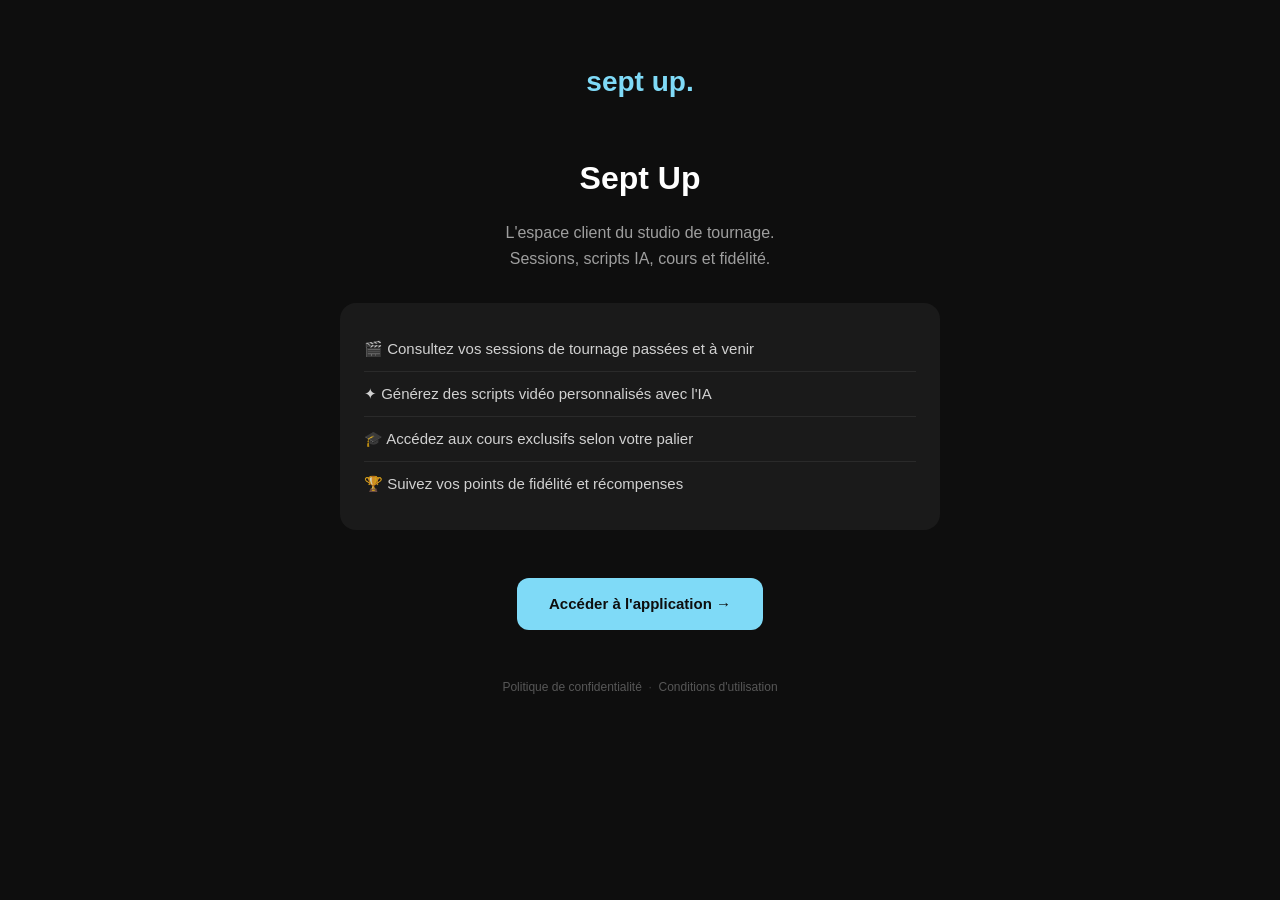
<file: landing.html>
<!DOCTYPE html>
<html lang="fr">
<head>
<meta charset="UTF-8">
<meta name="viewport" content="width=device-width, initial-scale=1.0">
<title>Sept Up — Espace client studio</title>
<meta name="application-name" content="Sept Up">
<meta property="og:title" content="Sept Up">
<meta property="og:site_name" content="Sept Up">
<meta name="description" content="Sept Up est l'espace client du studio de tournage. Gérez vos sessions, générez vos scripts et suivez votre fidélité.">
<style>
  body { background:#0e0e0e; color:#fff; font-family:-apple-system,BlinkMacSystemFont,'Segoe UI',sans-serif; max-width:600px; margin:0 auto; padding:60px 24px 80px; line-height:1.6; text-align:center; }
  .logo { font-size:28px; font-weight:700; color:#7FDAF7; margin-bottom:48px; display:block; }
  h1 { font-size:32px; font-weight:700; margin-bottom:16px; }
  p { font-size:16px; color:rgba(255,255,255,0.6); margin-bottom:12px; }
  .features { text-align:left; background:#1a1a1a; border-radius:16px; padding:24px; margin:32px 0; }
  .feature { display:flex; align-items:center; gap:12px; padding:10px 0; border-bottom:1px solid rgba(255,255,255,0.07); font-size:15px; color:rgba(255,255,255,0.8); }
  .feature:last-child { border-bottom:none; }
  .btn { display:inline-block; background:#7FDAF7; color:#0e0e0e; font-weight:700; font-size:15px; padding:14px 32px; border-radius:12px; text-decoration:none; margin-top:16px; }
  .links { margin-top:48px; font-size:12px; color:rgba(255,255,255,0.2); }
  .links a { color:rgba(255,255,255,0.3); text-decoration:none; }
</style>
</head>
<body>
<span class="logo">sept up.</span>
<h1>Sept Up</h1>
<p>L'espace client du studio de tournage.<br>Sessions, scripts IA, cours et fidélité.</p>

<div class="features">
  <div class="feature">🎬 Consultez vos sessions de tournage passées et à venir</div>
  <div class="feature">✦ Générez des scripts vidéo personnalisés avec l'IA</div>
  <div class="feature">🎓 Accédez aux cours exclusifs selon votre palier</div>
  <div class="feature">🏆 Suivez vos points de fidélité et récompenses</div>
</div>

<a href="/" class="btn">Accéder à l'application →</a>

<div class="links">
  <a href="/privacy.html">Politique de confidentialité</a>
  &nbsp;·&nbsp;
  <a href="/terms.html">Conditions d'utilisation</a>
</div>
</body>
</html>
</file>
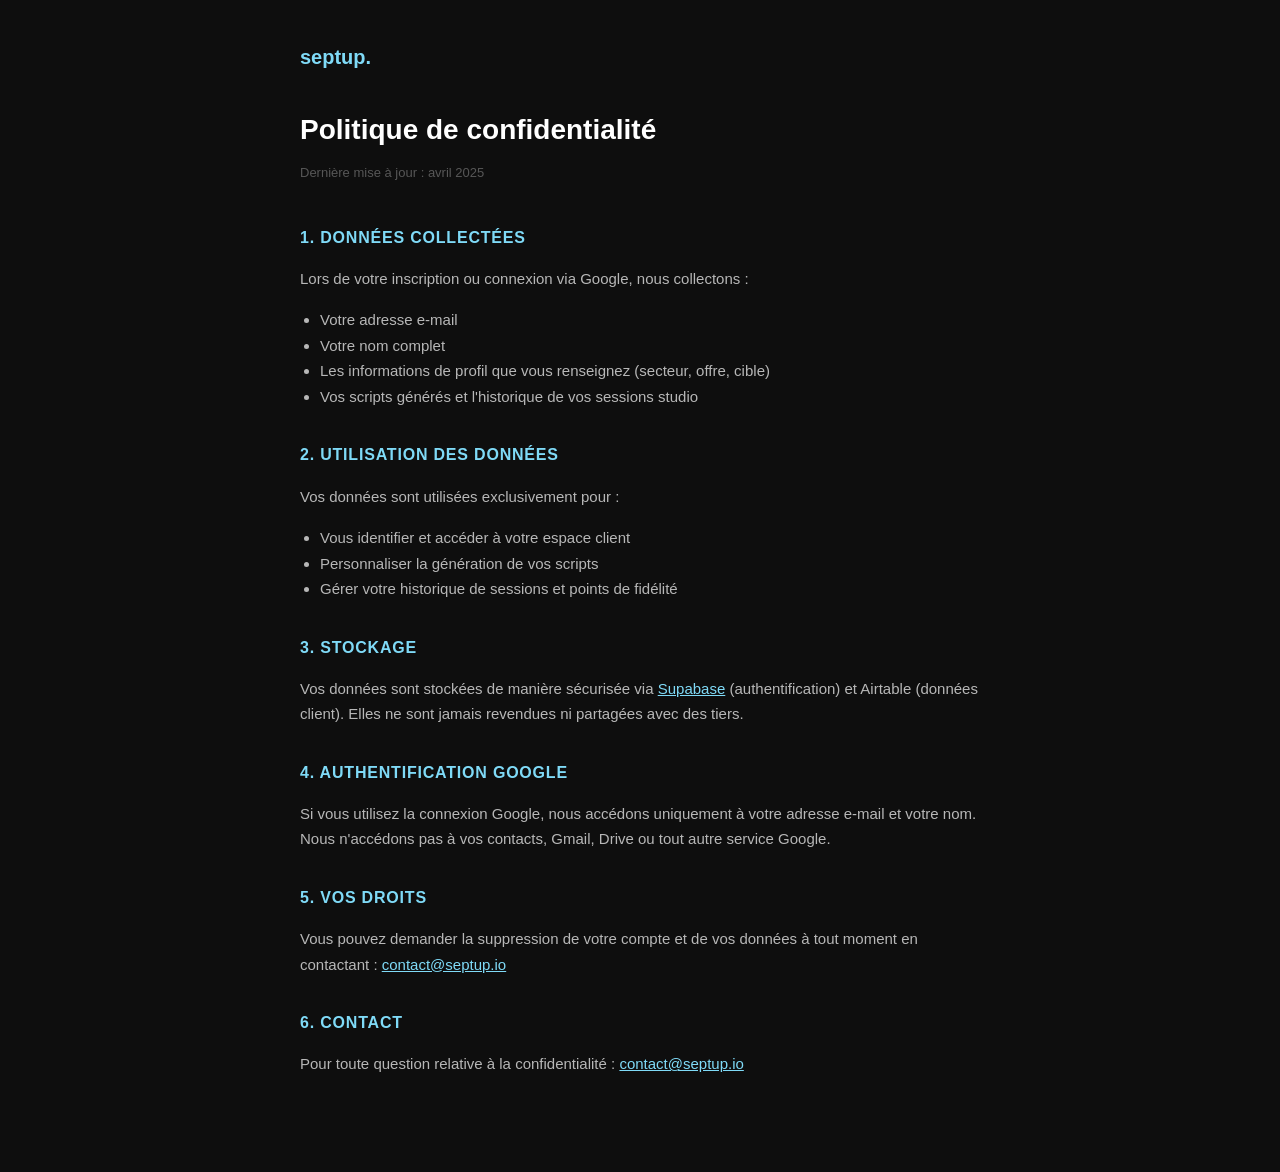
<file: privacy.html>
<!DOCTYPE html>
<html lang="fr">
<head>
<meta charset="UTF-8">
<meta name="viewport" content="width=device-width, initial-scale=1.0">
<title>Politique de confidentialité — Septup</title>
<style>
  body { background:#0e0e0e; color:#fff; font-family:-apple-system,BlinkMacSystemFont,'Segoe UI',sans-serif; max-width:680px; margin:0 auto; padding:40px 24px 80px; line-height:1.7; }
  h1 { font-size:28px; font-weight:700; margin-bottom:8px; }
  h2 { font-size:16px; font-weight:700; color:#7FDAF7; margin-top:32px; margin-bottom:8px; text-transform:uppercase; letter-spacing:0.8px; }
  p, li { font-size:15px; color:rgba(255,255,255,0.7); }
  ul { padding-left:20px; }
  .logo { font-size:20px; font-weight:700; color:#7FDAF7; margin-bottom:32px; display:block; }
  .date { font-size:13px; color:rgba(255,255,255,0.3); margin-bottom:40px; }
  a { color:#7FDAF7; }
</style>
</head>
<body>
<span class="logo">septup.</span>
<h1>Politique de confidentialité</h1>
<div class="date">Dernière mise à jour : avril 2025</div>

<h2>1. Données collectées</h2>
<p>Lors de votre inscription ou connexion via Google, nous collectons :</p>
<ul>
  <li>Votre adresse e-mail</li>
  <li>Votre nom complet</li>
  <li>Les informations de profil que vous renseignez (secteur, offre, cible)</li>
  <li>Vos scripts générés et l'historique de vos sessions studio</li>
</ul>

<h2>2. Utilisation des données</h2>
<p>Vos données sont utilisées exclusivement pour :</p>
<ul>
  <li>Vous identifier et accéder à votre espace client</li>
  <li>Personnaliser la génération de vos scripts</li>
  <li>Gérer votre historique de sessions et points de fidélité</li>
</ul>

<h2>3. Stockage</h2>
<p>Vos données sont stockées de manière sécurisée via <a href="https://supabase.com" target="_blank">Supabase</a> (authentification) et Airtable (données client). Elles ne sont jamais revendues ni partagées avec des tiers.</p>

<h2>4. Authentification Google</h2>
<p>Si vous utilisez la connexion Google, nous accédons uniquement à votre adresse e-mail et votre nom. Nous n'accédons pas à vos contacts, Gmail, Drive ou tout autre service Google.</p>

<h2>5. Vos droits</h2>
<p>Vous pouvez demander la suppression de votre compte et de vos données à tout moment en contactant : <a href="mailto:contact@septup.io">contact@septup.io</a></p>

<h2>6. Contact</h2>
<p>Pour toute question relative à la confidentialité : <a href="mailto:contact@septup.io">contact@septup.io</a></p>
</body>
</html>
</file>
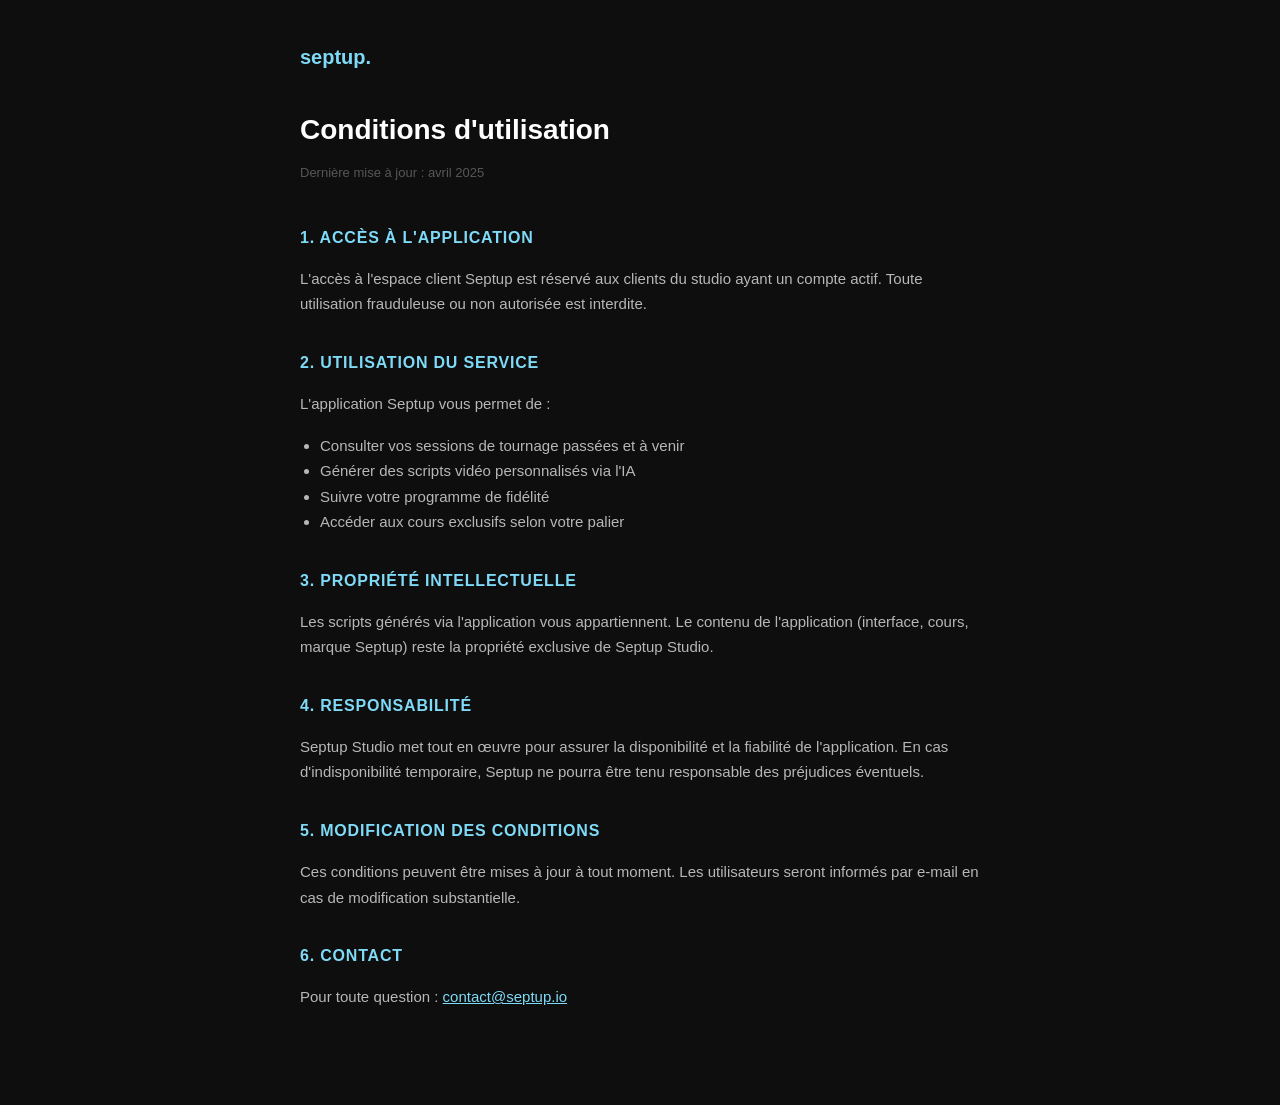
<file: terms.html>
<!DOCTYPE html>
<html lang="fr">
<head>
<meta charset="UTF-8">
<meta name="viewport" content="width=device-width, initial-scale=1.0">
<title>Conditions d'utilisation — Septup</title>
<style>
  body { background:#0e0e0e; color:#fff; font-family:-apple-system,BlinkMacSystemFont,'Segoe UI',sans-serif; max-width:680px; margin:0 auto; padding:40px 24px 80px; line-height:1.7; }
  h1 { font-size:28px; font-weight:700; margin-bottom:8px; }
  h2 { font-size:16px; font-weight:700; color:#7FDAF7; margin-top:32px; margin-bottom:8px; text-transform:uppercase; letter-spacing:0.8px; }
  p, li { font-size:15px; color:rgba(255,255,255,0.7); }
  ul { padding-left:20px; }
  .logo { font-size:20px; font-weight:700; color:#7FDAF7; margin-bottom:32px; display:block; }
  .date { font-size:13px; color:rgba(255,255,255,0.3); margin-bottom:40px; }
  a { color:#7FDAF7; }
</style>
</head>
<body>
<span class="logo">septup.</span>
<h1>Conditions d'utilisation</h1>
<div class="date">Dernière mise à jour : avril 2025</div>

<h2>1. Accès à l'application</h2>
<p>L'accès à l'espace client Septup est réservé aux clients du studio ayant un compte actif. Toute utilisation frauduleuse ou non autorisée est interdite.</p>

<h2>2. Utilisation du service</h2>
<p>L'application Septup vous permet de :</p>
<ul>
  <li>Consulter vos sessions de tournage passées et à venir</li>
  <li>Générer des scripts vidéo personnalisés via l'IA</li>
  <li>Suivre votre programme de fidélité</li>
  <li>Accéder aux cours exclusifs selon votre palier</li>
</ul>

<h2>3. Propriété intellectuelle</h2>
<p>Les scripts générés via l'application vous appartiennent. Le contenu de l'application (interface, cours, marque Septup) reste la propriété exclusive de Septup Studio.</p>

<h2>4. Responsabilité</h2>
<p>Septup Studio met tout en œuvre pour assurer la disponibilité et la fiabilité de l'application. En cas d'indisponibilité temporaire, Septup ne pourra être tenu responsable des préjudices éventuels.</p>

<h2>5. Modification des conditions</h2>
<p>Ces conditions peuvent être mises à jour à tout moment. Les utilisateurs seront informés par e-mail en cas de modification substantielle.</p>

<h2>6. Contact</h2>
<p>Pour toute question : <a href="mailto:contact@septup.io">contact@septup.io</a></p>
</body>
</html>
</file>
